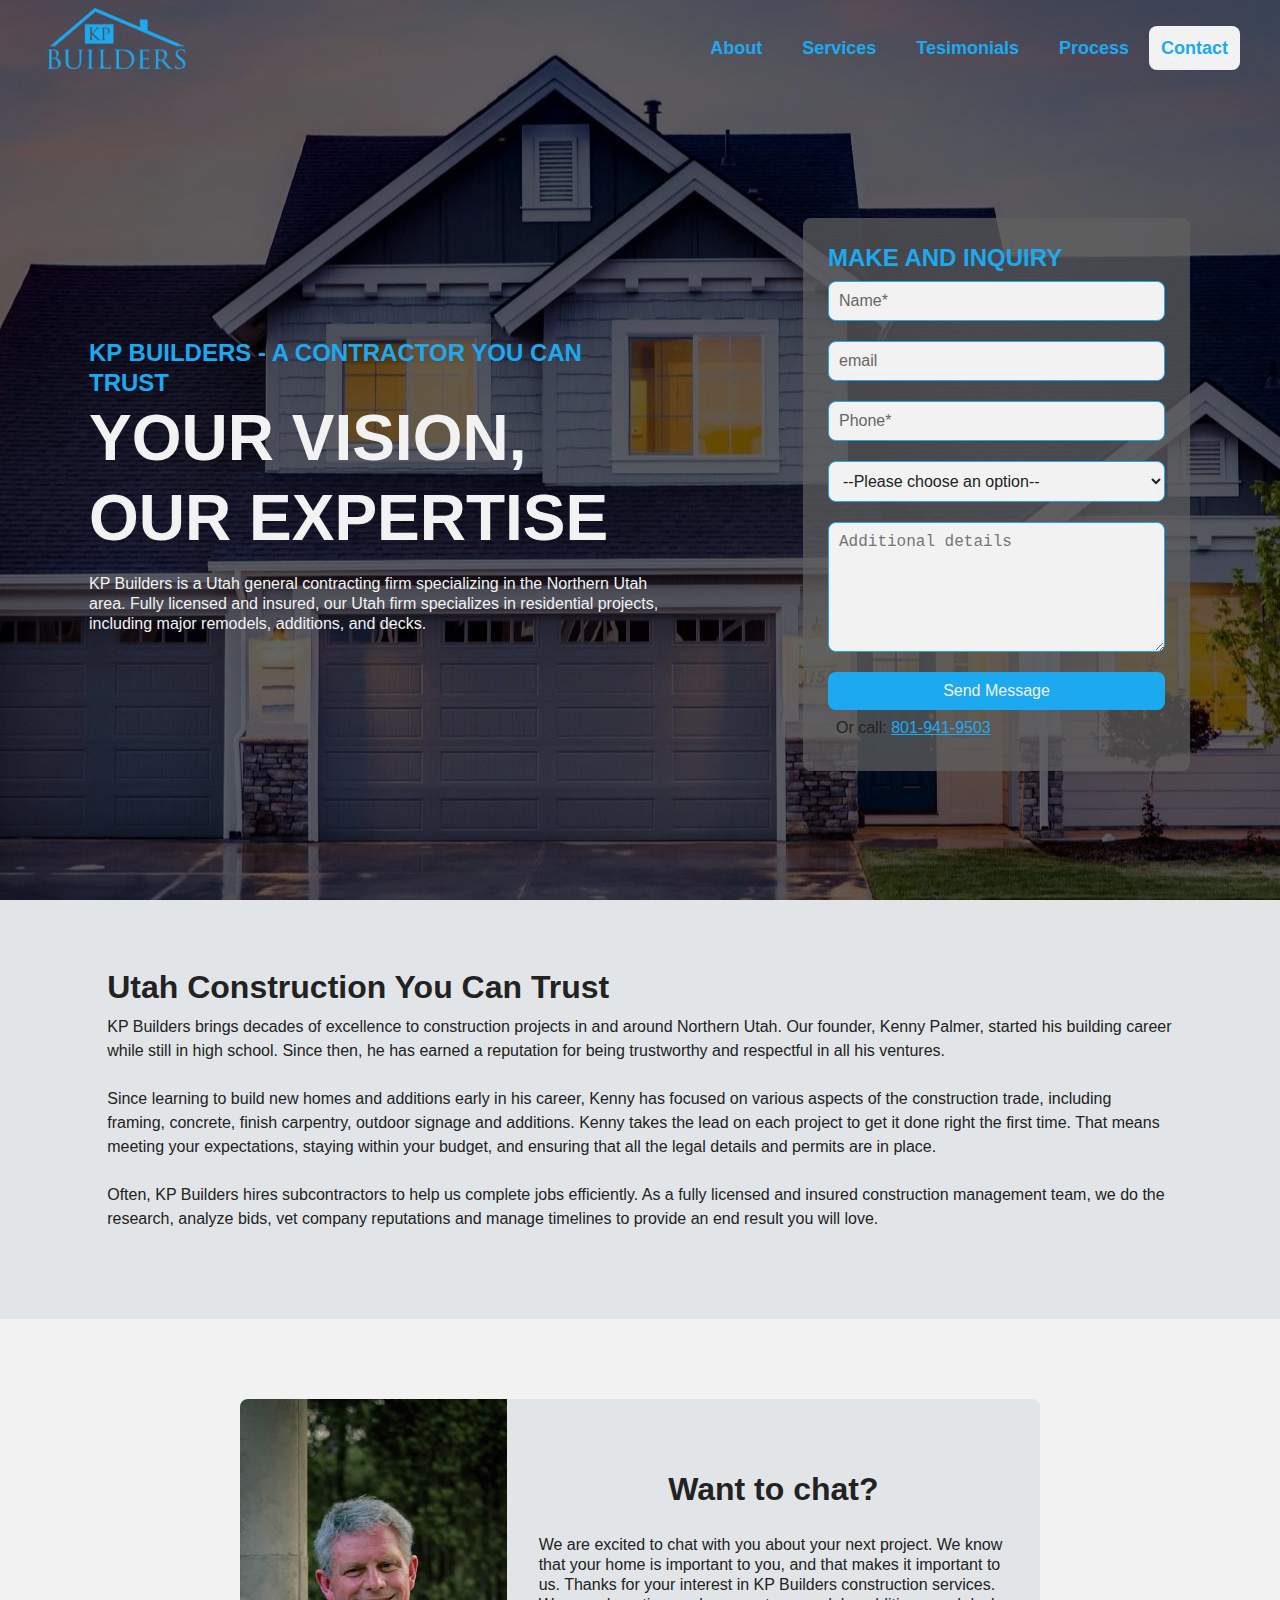
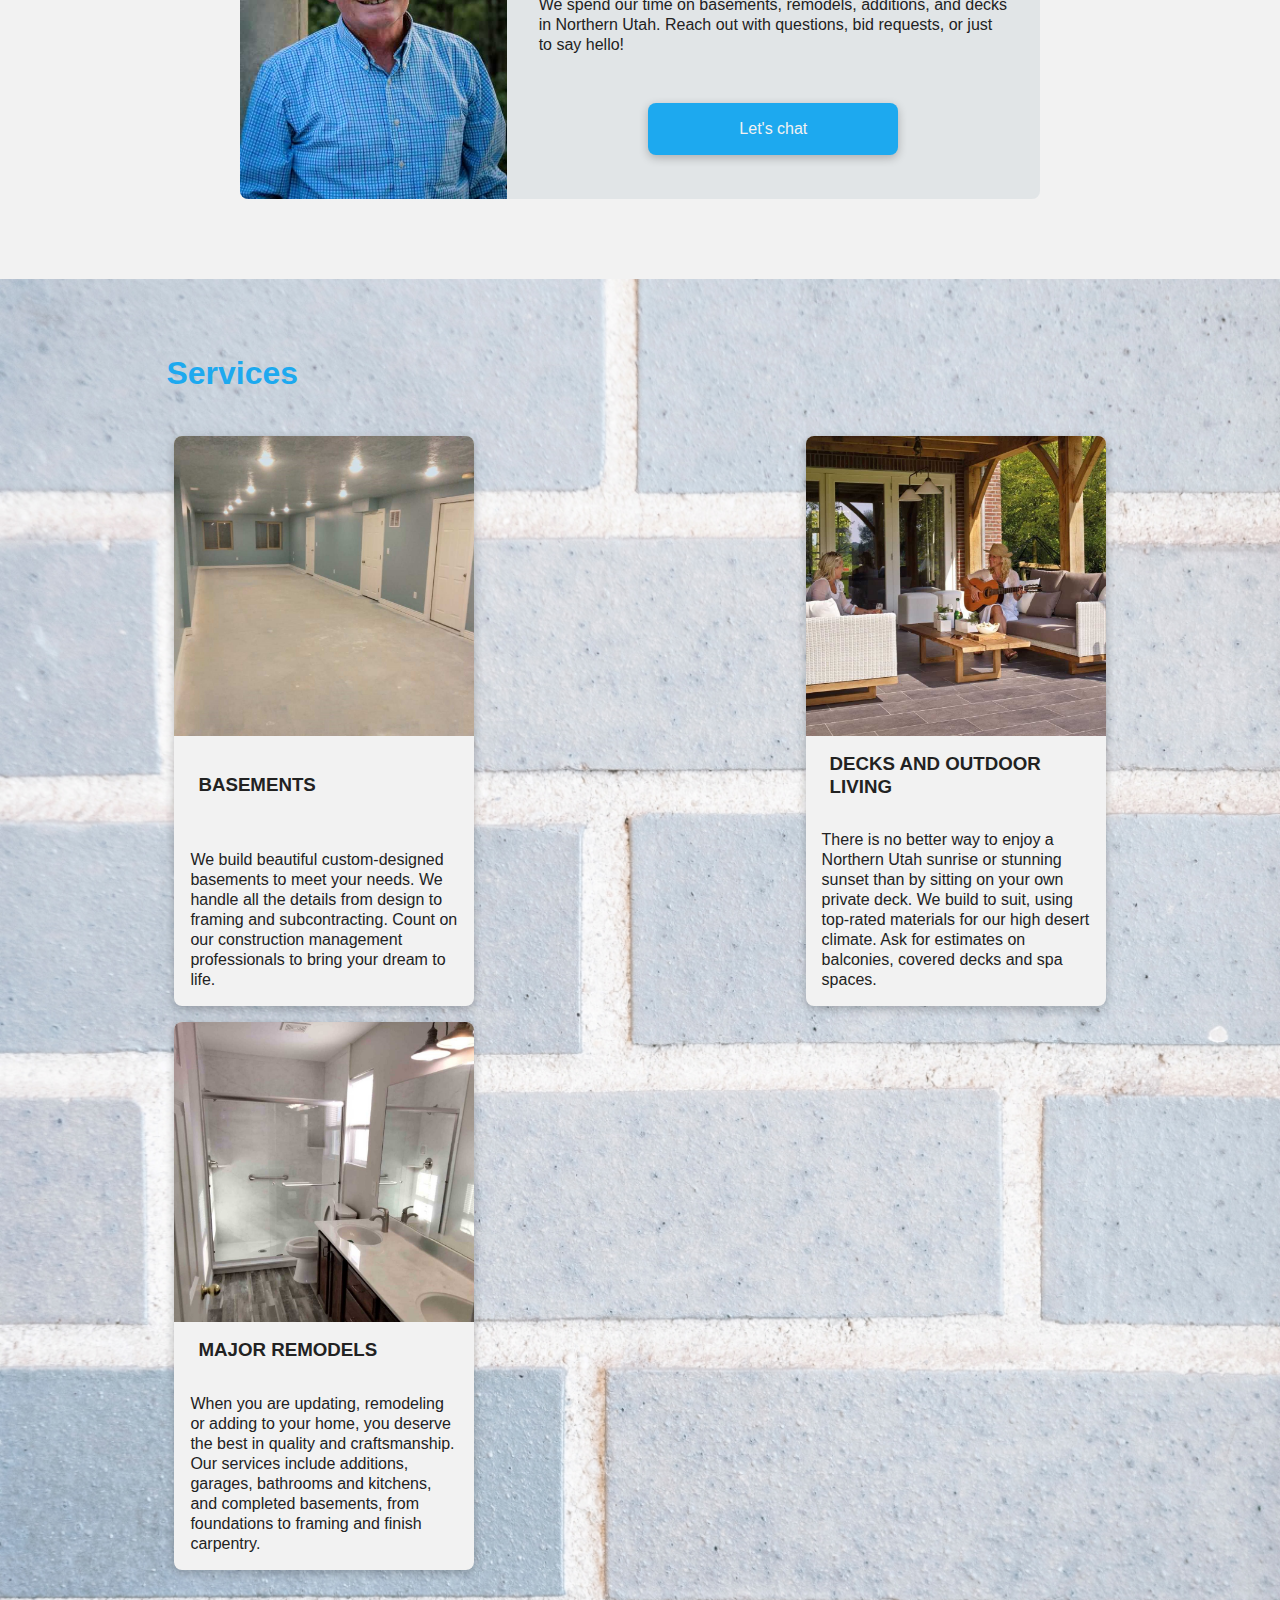
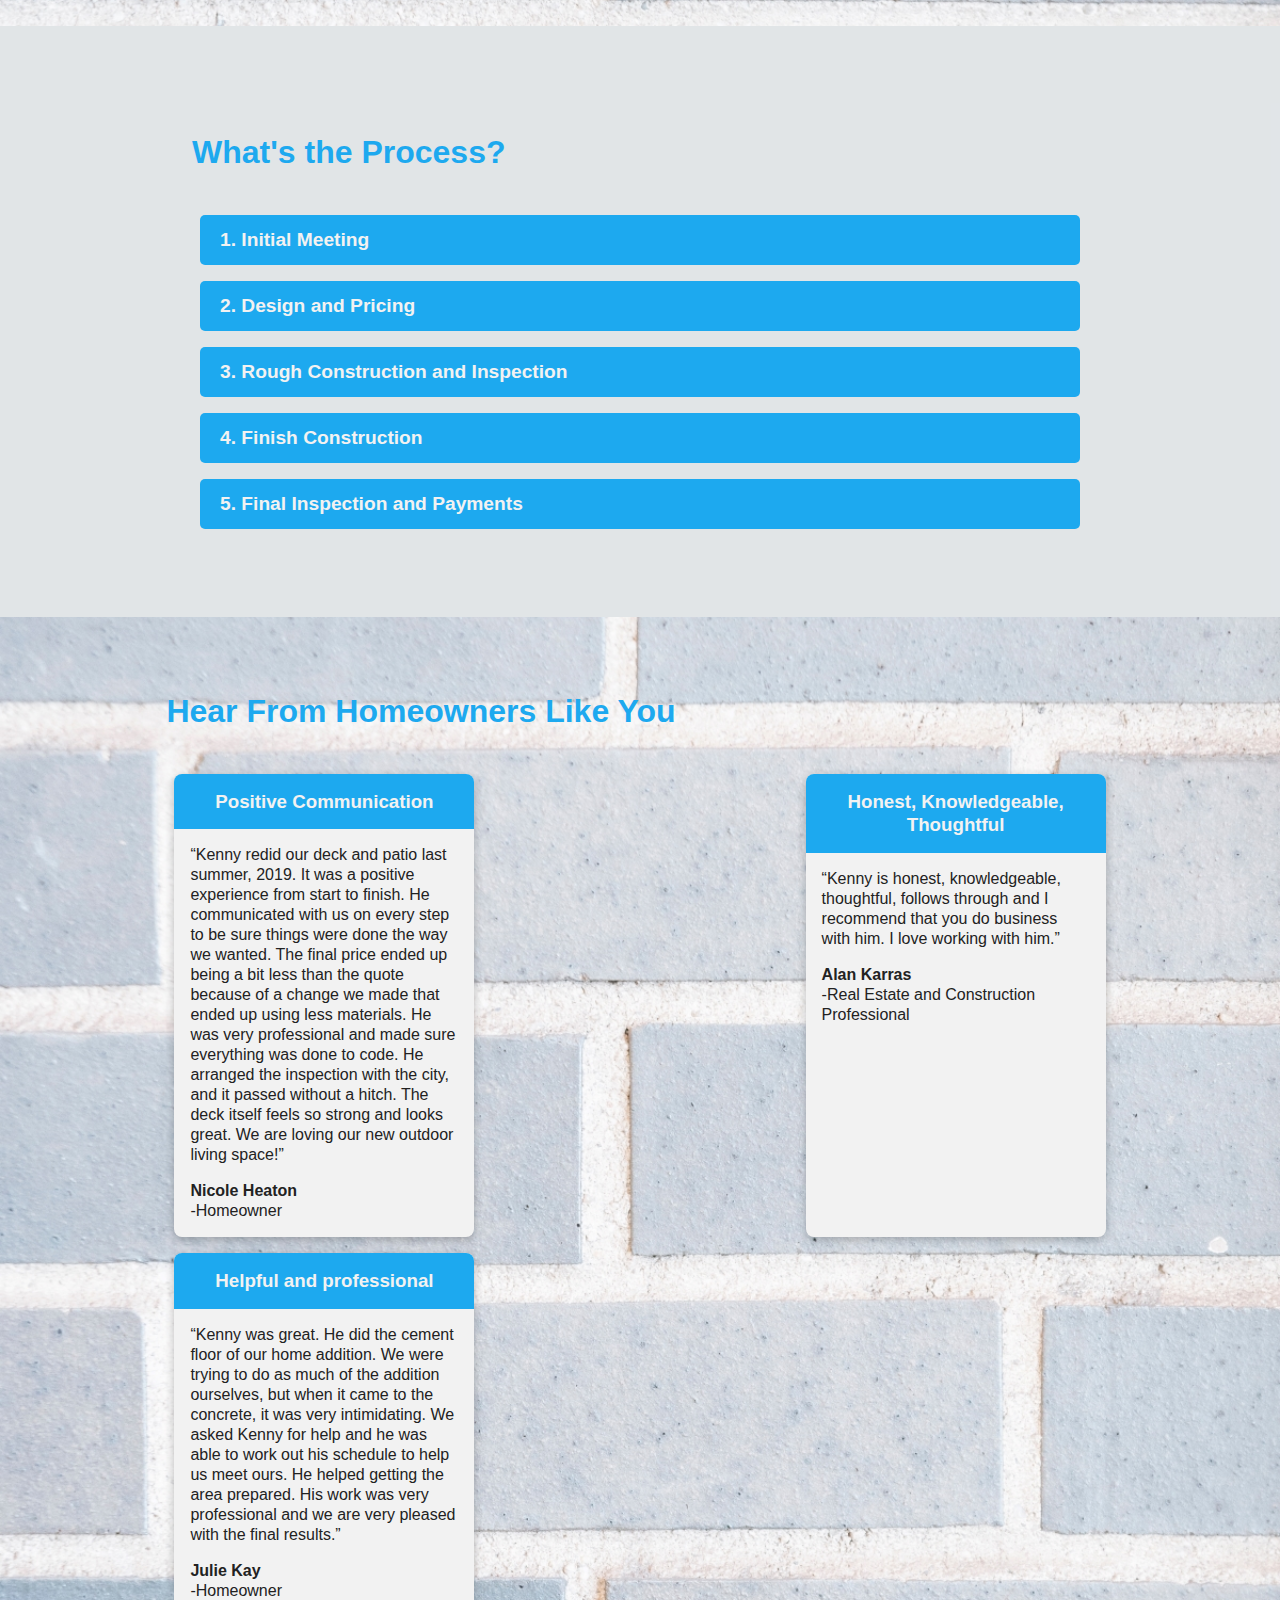
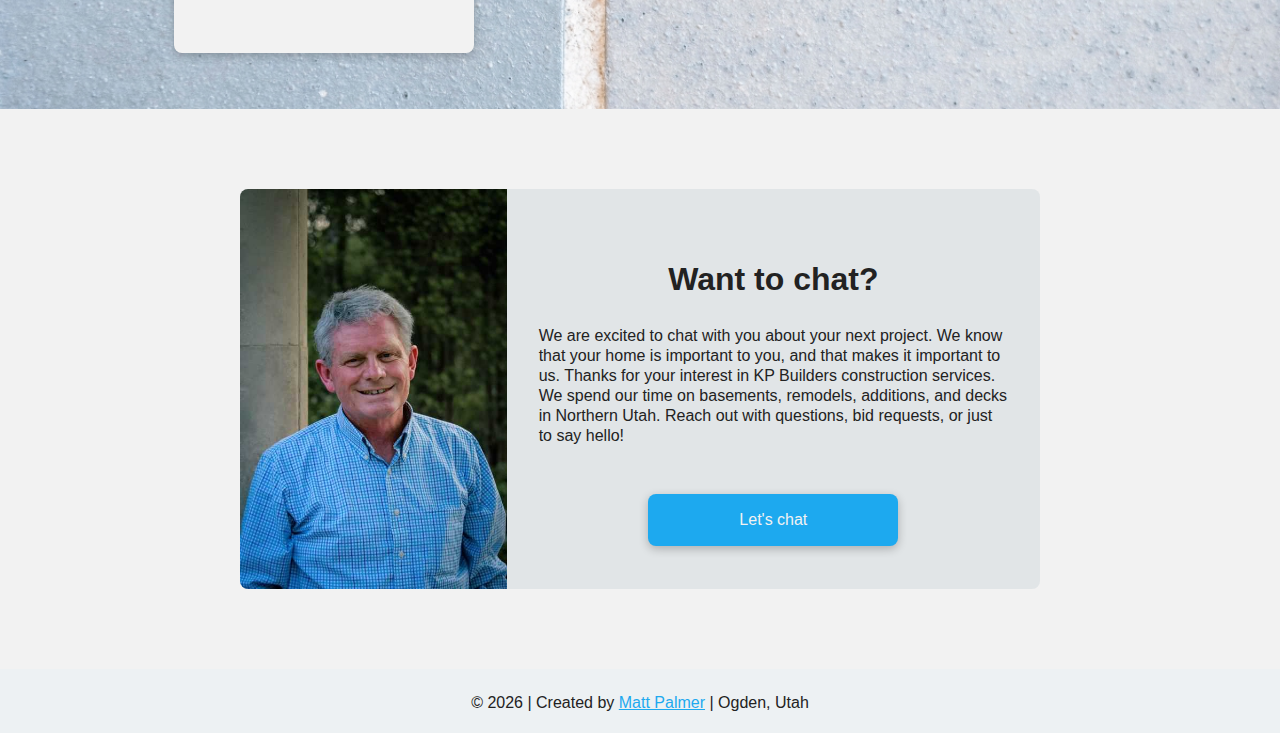
<file: index.html>
<!DOCTYPE html>
<html lang="en-US">

<head>
  <meta charset="UTF-8">
  <meta name="viewport" content="width=device-width, initial-scale=1.0">
  <meta name="description"
    content="KP Builders is a Utah General contracting firm specializing in remodels, additions, and outdoor structures. Visit our website today to get started.">
  <link rel="shortcut icon" href="assets/favicon.ico" type="image/x-icon">
  <link rel="icon" href="assets/favicon.ico" type="image/x-icon">
  <link rel="stylesheet" href="./style/index.css">
  <script defer src="./js/date.js"></script>
  <script defer src="./js/collapse.js"></script>
  <script>
    function navChange() {
      const nav = document.querySelectorAll("nav li");
      const navBtn = document.querySelector("nav-btn");
      console.log(nav)
      nav.forEach(li =>
        li.classList.toggle("nav-change"));
        navBtn.classList.toggle("nav-btn-change");
    }
  </script>
  <title>KP Builders | Home</title>
</head>

<body>
  <header>
    <div class="color-overlay">
      <div class="nav-container">
        <a href="index.html"><img class="nav-logo" src="./assets/KPLogoLBlue.png" alt="Business Logo"></a>
        <nav>
          <ul>
            <li class="nav-icon" onclick="navChange()">🍔</li>
            <li><a href="#about-wrapper">About</a></li>
            <li><a href="#services-wrapper">Services</a></li>
            <li><a href="#testimonial-wrapper">Tesimonials</a></li>
            <li><a href="#process-wrapper">Process</a></li>
            <li ><a href="../view/contact.html" class="nav-btn">Contact</a></li>
          </ul>
        </nav>
      </div>
      <section class="hero-container">
        <div class="header-title-container">
          <h2>KP BUILDERS - A CONTRACTOR YOU CAN TRUST</h2>
          <h1>YOUR VISION, <br>OUR EXPERTISE</h1>
          <p>
            KP Builders is a Utah general contracting firm specializing in the Northern Utah area. Fully licensed and
            insured, our Utah firm specializes in residential projects, including major remodels, additions, and decks.
          </p>
        </div>
        <div class="header-form-container">
          <form action="https://formsubmit.co/e45604806e8e1ca355c351566792db97" method="POST">
            <h2>MAKE AND INQUIRY</h2>
            <label for="name">
              <input type="text" name="name" id="name" placeholder="Name*" required>
            </label>
            <label for="email">
              <input type="email" name="email" id="email" placeholder="email">
            </label>
            <label for="phone">
              <input type="tel" name="phone" id="phone" placeholder="Phone*" required>
            </label>
            <select name="job type" id="jobType" required>
              <option value="" selected disabled>--Please choose an option--</option>
              <option value="bathroom">Bathroom</option>
              <option value="bedroom">Bedroom</option>
              <option value="concrete">Concrete</option>
              <option value="deck">Deck</option>
              <option value="kitchen">Kitchen</option>
              <option value="other">Other</option>
            </select>
            <textarea name="Additional Details" cols="30" rows="6" placeholder="Additional details"></textarea>
            <button type="submit">Send Message</button>
            <div>Or call: <a href="tel:+18019419503">801-941-9503</a></div>
            <input type="hidden" name="_template" value="box">
            <input type="hidden" name="_next" value="https://www.kpbuildersutah.com/view/thanks.html">
            <input type="hidden" name="_subject" value="KP Builders Communication Request">
            <!-- Too see other hidden field options and to learn about creating an archive go to: https://formsubmit.co/documentation -->
          </form>

        </div>
      </section>
    </div>
  </header>
  <main>
    <div class="about-wrapper" id="about-wrapper">
      <section class="about-us-container">
        <h2>Utah Construction You Can Trust</h2>
        <p>
          KP Builders brings decades of excellence to construction projects in
          and around Northern Utah. Our founder, Kenny Palmer, started his building career while still in high school.
          Since then, he has earned a reputation for being trustworthy and respectful in all his ventures.<br><br>

          Since learning to build new homes and additions early in his career,
          Kenny has focused on various aspects of the construction trade,
          including framing, concrete, finish carpentry, outdoor signage and
          additions. Kenny takes the lead on each project to get it done right
          the first time. That means meeting your expectations, staying within
          your budget, and ensuring that all the legal details and permits are in
          place.
          <br><br>

          Often, KP Builders hires subcontractors to help us complete jobs efficiently. As a fully licensed and insured
          construction
          management team, we do the research, analyze bids, vet company
          reputations and manage timelines to provide an end result you will
          love.
          <br><br>
        </p>
      </section>
    </div>
    <div class="cta-wrapper" id="cta-wrapper">
      <img class="cta-headshot" src="assets/headshot.jpg" alt="Headshot of contractor">
      <section class="cta-container">
        <h2 class="cta-h2">Want to chat?</h2>
        <p>We are excited to chat with you about your next project. We know that your home is important to you, and that
          makes it important to us. Thanks for your interest in KP Builders construction services. We spend our time on
          basements, remodels, additions, and decks in Northern Utah. Reach out with questions, bid requests, or just to
          say hello!</p>
        <a href="/view/contact.html" id="cta-btn" class="cta-btn">Let's chat</a>
      </section>
    </div>
    <div class="services-wrapper wrapper" id="services-wrapper">
      <h2>Services</h2>
      <section class="services-container">
        <article class="services-card card">
          <img class="services-card-img" src="./assets/Basement.jpg" alt="newly remodeled basement">
          <h3>BASEMENTS</h3>
          <P>We build beautiful custom-designed basements to meet your needs. We handle all the details from design to
            framing and subcontracting. Count on our construction management professionals to bring your dream to life.
          </P>
        </article>
        <article class="services-card card">
          <img class="services-card-img" src="./assets/outdoorSq1.jpg"
            alt="Stock image of a beautiful outdoor living space">
          <h3>DECKS AND OUTDOOR LIVING</h3>
          <P>There is no better way to enjoy a Northern Utah sunrise or stunning sunset than by sitting on your own
            private deck. We build to suit, using top-rated materials for our high desert climate. Ask for estimates on
            balconies, covered decks and spa spaces.</P>
        </Article>
        <article class="services-card card">
          <img class="services-card-img" src="./assets/BathroomRemodel.jpg" alt="Newly remodeled bathroom">
          <h3>MAJOR REMODELS</h3>
          <P>When you are updating, remodeling or adding to your home, you deserve the best in quality and
            craftsmanship. Our services include additions, garages, bathrooms and kitchens, and completed basements,
            from foundations to framing and finish carpentry.</P>
        </article>

      </section>
    </div>
    <div class="process-wrapper wrapper" id="process-wrapper">
      <h2>What's the Process?</h2>
      <div class="collapse-container">
        <button class="collapse" type="button">1. Initial Meeting</button>
        <div class="collapse-content">
          <ul class="process-steps">
            <li>Review overall project</li>
            <li>Take measurements</li>
            <li>Discuss anticipated budget and deadlines</li>
            <li>Exchange contact information</li>
          </ul>
        </div>
      </div>
      <div class="collapse-container">
        <button class="collapse" type="button">2. Design and Pricing</button>
        <div class="collapse-content">
          <ul class="process-steps">
            <li>Consult with governing agency</li>
            <li>Produce drawings and estimate</li>
            <li>Approve drawings</li>
            <li>Down payment due</li>
            <li>Secure building permit from city</li>
          </ul>
        </div>
      </div>
      <div class="collapse-container">
        <button class="collapse" type="button">3. Rough Construction and Inspection</button>
        <div class="collapse-content">
          <ul class="process-steps">
            <li>Underground work</li>
            <li>Conrete</li>
            <li>Framing</li>
            <li>Rough utilities</li>
            <li>Inspection by building inspector</li>
          </ul>
        </div>
      </div>
      <div class="collapse-container">
        <button class="collapse" type="button">4. Finish Construction</button>
        <div class="collapse-content">
          <ul class="process-steps">
            <li>Insulation as needed</li>
            <li>Drywall</li>
            <li>Finish utilities and cabinets as needed</li>
            <li>Floor and wall treatment</li>
          </ul>
        </div>
      </div>
      <div class="collapse-container">
        <button class="collapse" type="button">5. Final Inspection and Payments</button>
        <div class="collapse-content">
          <ul class="process-steps">
            <li>Final inspection by Building Inspector</li>
            <li>Balance due on completion</li>
          </ul>
        </div>
      </div>
    </div>
    <div class="testimonials-wrapper wrapper" id="testimonial-wrapper">
      <h2>Hear From Homeowners Like You</h2>
      <section class="testimonial-container">
        <div class="testimonial-card card">
          <h3>Positive Communication</h3>
          <p>“Kenny redid our deck and patio last summer, 2019. It was a positive experience from start to finish. He
            communicated with us on every step to be sure things were done the way we wanted. The final price ended up
            being a bit less than the quote because of a change we made that ended up using less materials. He was very
            professional and made sure everything was done to code. He arranged the inspection with the city, and it
            passed without a hitch. The deck itself feels so strong and looks great. We are loving our new outdoor
            living space!”</p>
          <strong>Nicole Heaton</strong>
          <p class="testimonial-sub">-Homeowner</p>

        </div>
        <div class="testimonial-card card">
          <h3>Honest, Knowledgeable, Thoughtful</h3>
          <p>“Kenny is honest, knowledgeable, thoughtful, follows through and I recommend that you do business with
            him.
            I love working with him.”</p>
          <strong>Alan Karras</strong>
          <p class="testimonial-sub">-Real Estate and Construction Professional </p>
        </div>
        <div class="testimonial-card card">
          <h3>Helpful and professional</h3>
          <p>“Kenny was great. He did the cement floor of our home addition. We were trying to do as much of the
            addition ourselves, but when it came to the concrete, it was very intimidating. We asked Kenny for help and
            he was able to work out his schedule to help us meet ours. He helped getting the area prepared. His work was
            very professional and we are very pleased with the final results.”</p>
          <strong>Julie Kay</strong>
          <p class="testimonial-sub">-Homeowner</p>
        </div>
      </section>
    </div>
    <div class="cta-wrapper">
      <img class="cta-headshot" src="assets/headshot.jpg" alt="Headshot of contractor">
      <section class="cta-container">
        <h2 class="cta-h2">Want to chat?</h2>
        <p>We are excited to chat with you about your next project. We know that your home is important to you, and that
          makes it important to us. Thanks for your interest in KP Builders construction services. We spend our time on
          basements, remodels, additions, and decks in Northern Utah. Reach out with questions, bid requests, or just to
          say hello!</p>
        <a href="/view/contact.html" class="cta-btn">Let's chat</a>
      </section>
    </div>
  </main>
  <footer>
    <div> &copy; <span id='year'></span> | Created by <a target="_blank" href="https://www.mattpalmer.dev">Matt
        Palmer</a> | Ogden, Utah</div>
  </footer>
</body>

</html>
</file>
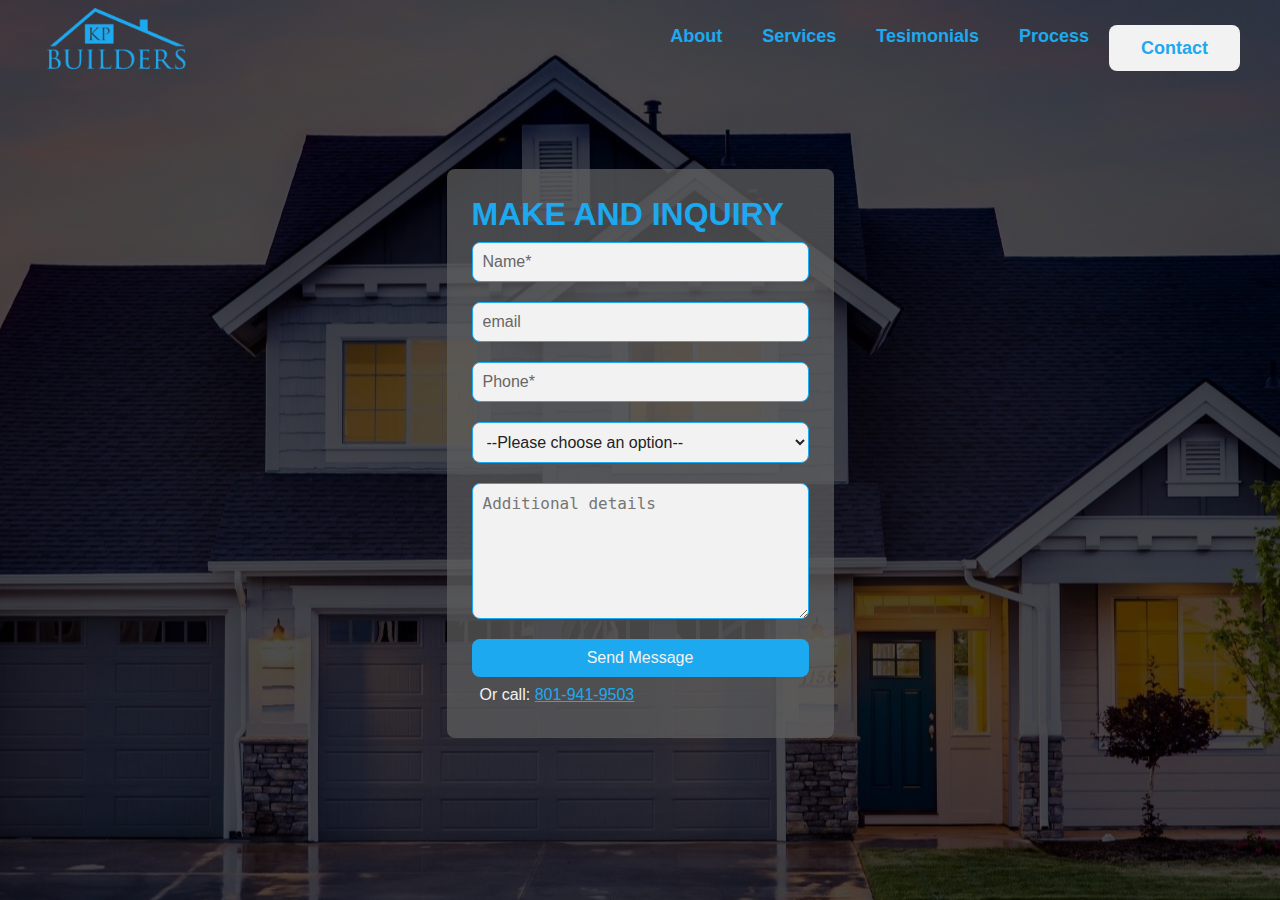
<file: view/contact.html>
<!DOCTYPE html>
<html lang="en-US">

<head>
    <meta charset="UTF-8">
    <meta name="viewport" content="width=device-width, initial-scale=1">
    <link rel="stylesheet" href="../style/index.css">
    <link rel="shortcut icon" href="../assets/favicon.ico" type="image/x-icon">
    <link rel="icon" href="../assets/favicon.ico" type="image/x-icon">
    <!-- <script defer src="../js/date.js"></script>? -->
    <title>KP Builder | Contact</title>
</head>

<body class="contact-body">
    <header class="">
        <div class="nav-container">
            <a href="../index.html"><img class="nav-logo" src="../assets/KPLogoLBlue.png" alt="Business Logo" /></a>
            <nav>
                <ul>
                    <li><a href="../index.html#about-wrapper">About</a></li>
                    <li><a href="../index.html#services-wrapper">Services</a></li>
                    <li><a href="../index.html#testimonial-wrapper">Tesimonials</a></li>
                    <li><a href="#process-wrapper">Process</a></li>
                    <li class="nav-btn"><a href="../view/contact.html">Contact</a></li>
                </ul>
            </nav>
        </div>
    </header>
    <article class="contact-form">
        <div class="">
            <form action="https://formsubmit.co/e45604806e8e1ca355c351566792db97" method="POST">
                <h2>MAKE AND INQUIRY</h2>
                <label for="name">
                  <input type="text" name="name" id="name" placeholder="Name*" required>
                </label>
                <label for="email">
                  <input type="email" name="email" id="email" placeholder="email">
                </label>
                <label for="phone">
                  <input type="tel" name="phone" id="phone" placeholder="Phone*" required>
                </label>
                <select name="job type" id="jobType" required>
                  <option value="" selected disabled>--Please choose an option--</option>
                  <option value="bathroom">Bathroom</option>
                  <option value="bedroom">Bedroom</option>
                  <option value="concrete">Concrete</option>
                  <option value="deck">Deck</option>
                  <option value="kitchen">Kitchen</option>
                  <option value="other">Other</option>
                </select>
                <textarea name="Additional Details" cols="30" rows="6" placeholder="Additional details"></textarea>
                <button type="submit">Send Message</button>
                <div>Or call: <a href="tel:+18019419503">801-941-9503</a></div>
                <input type="hidden" name="_template" value="box">
                <input type="hidden" name="_next" value="https://www.kpbuildersutah.com/view/thanks.html">
                <input type="hidden" name="_subject" value="KP Builders Communication Request">
                <!-- Too see other hidden field options and to learn about creating an archive go to: https://formsubmit.co/documentation -->
              </form>
        </div>
    </article>
</body>

</html>
</file>
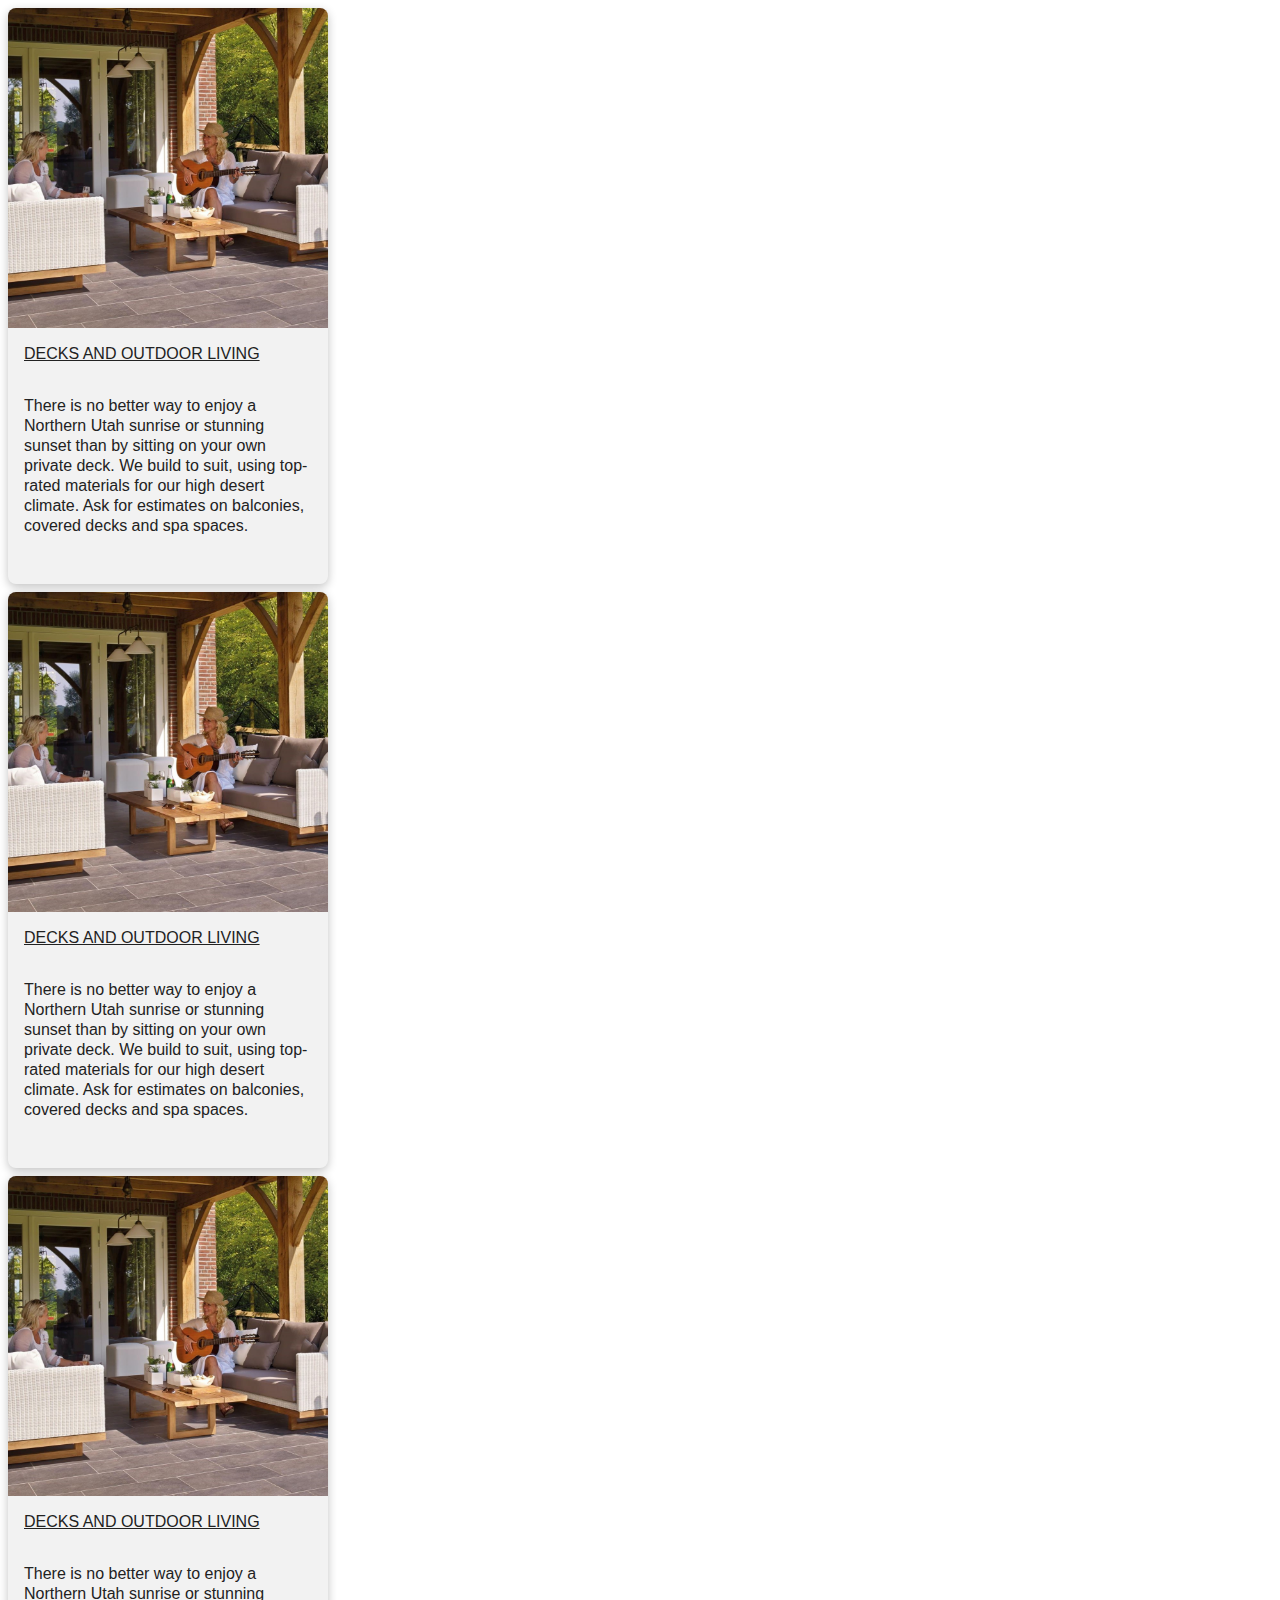
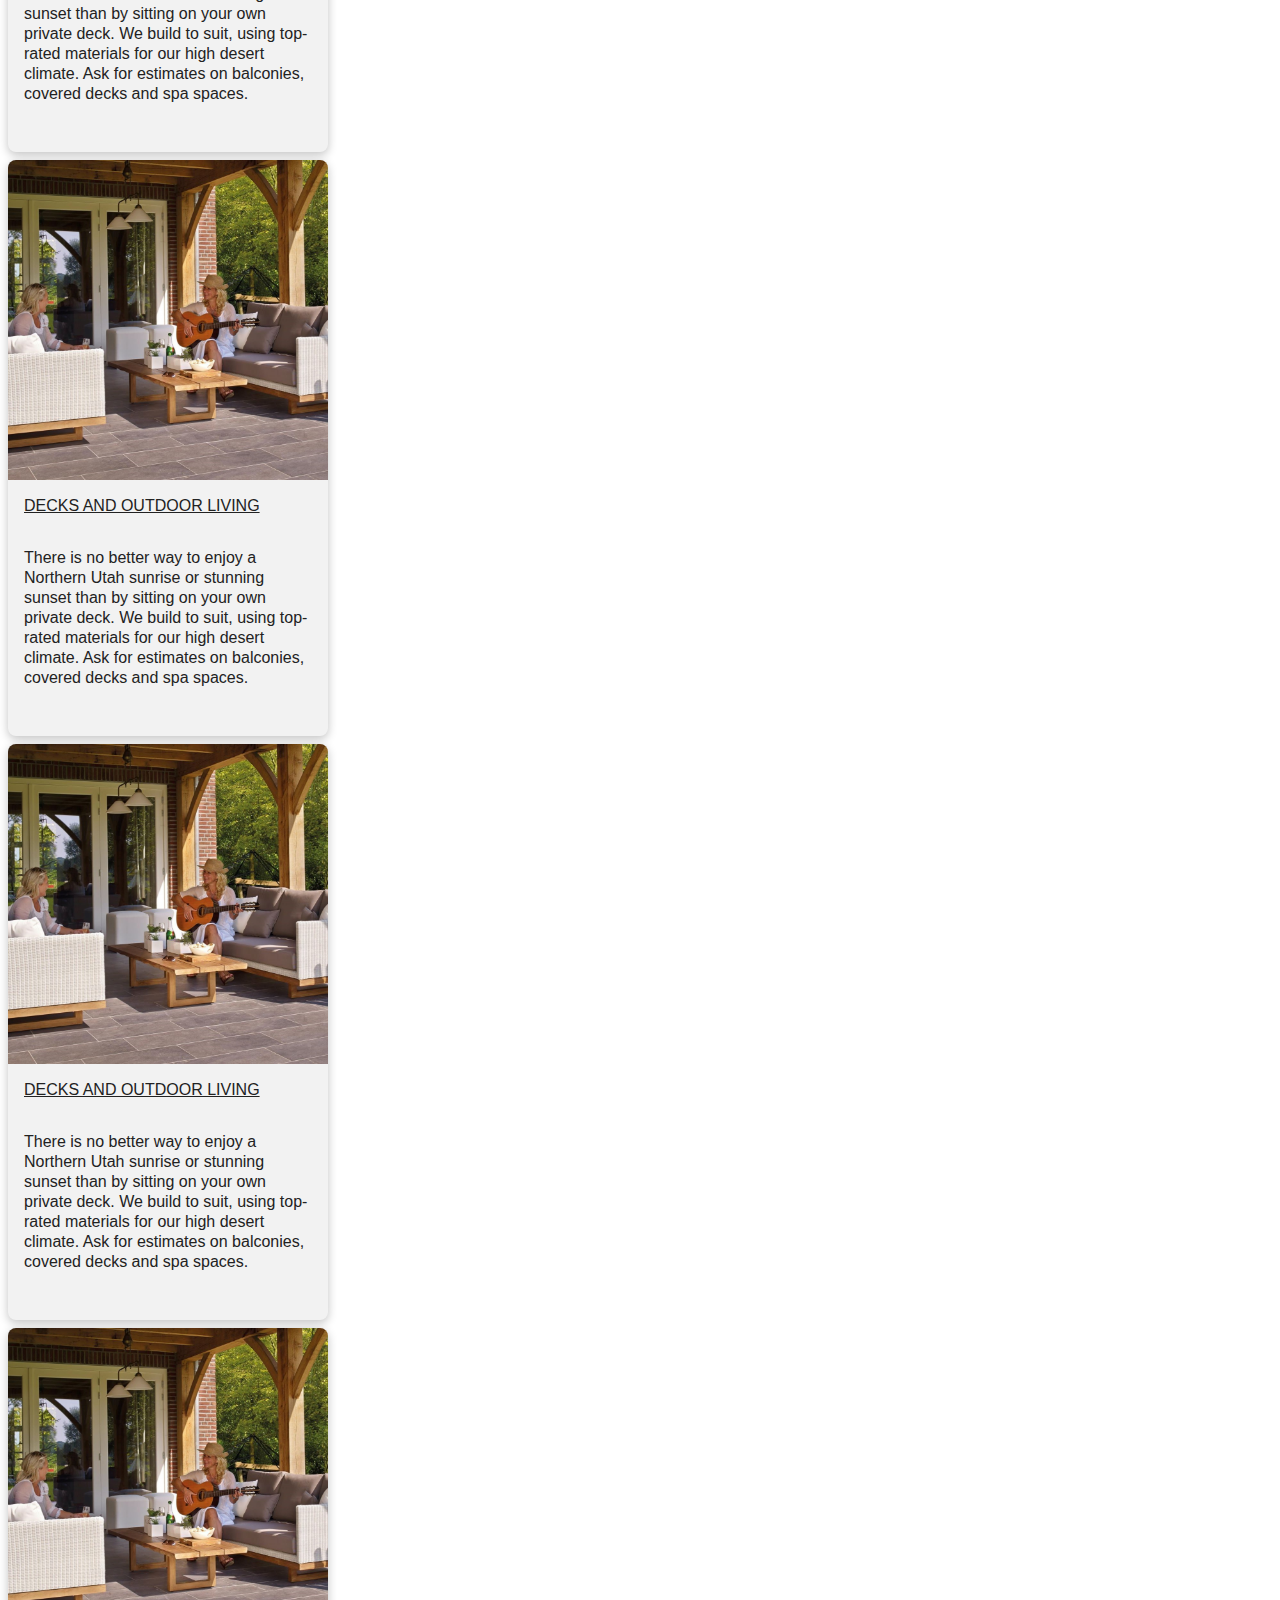
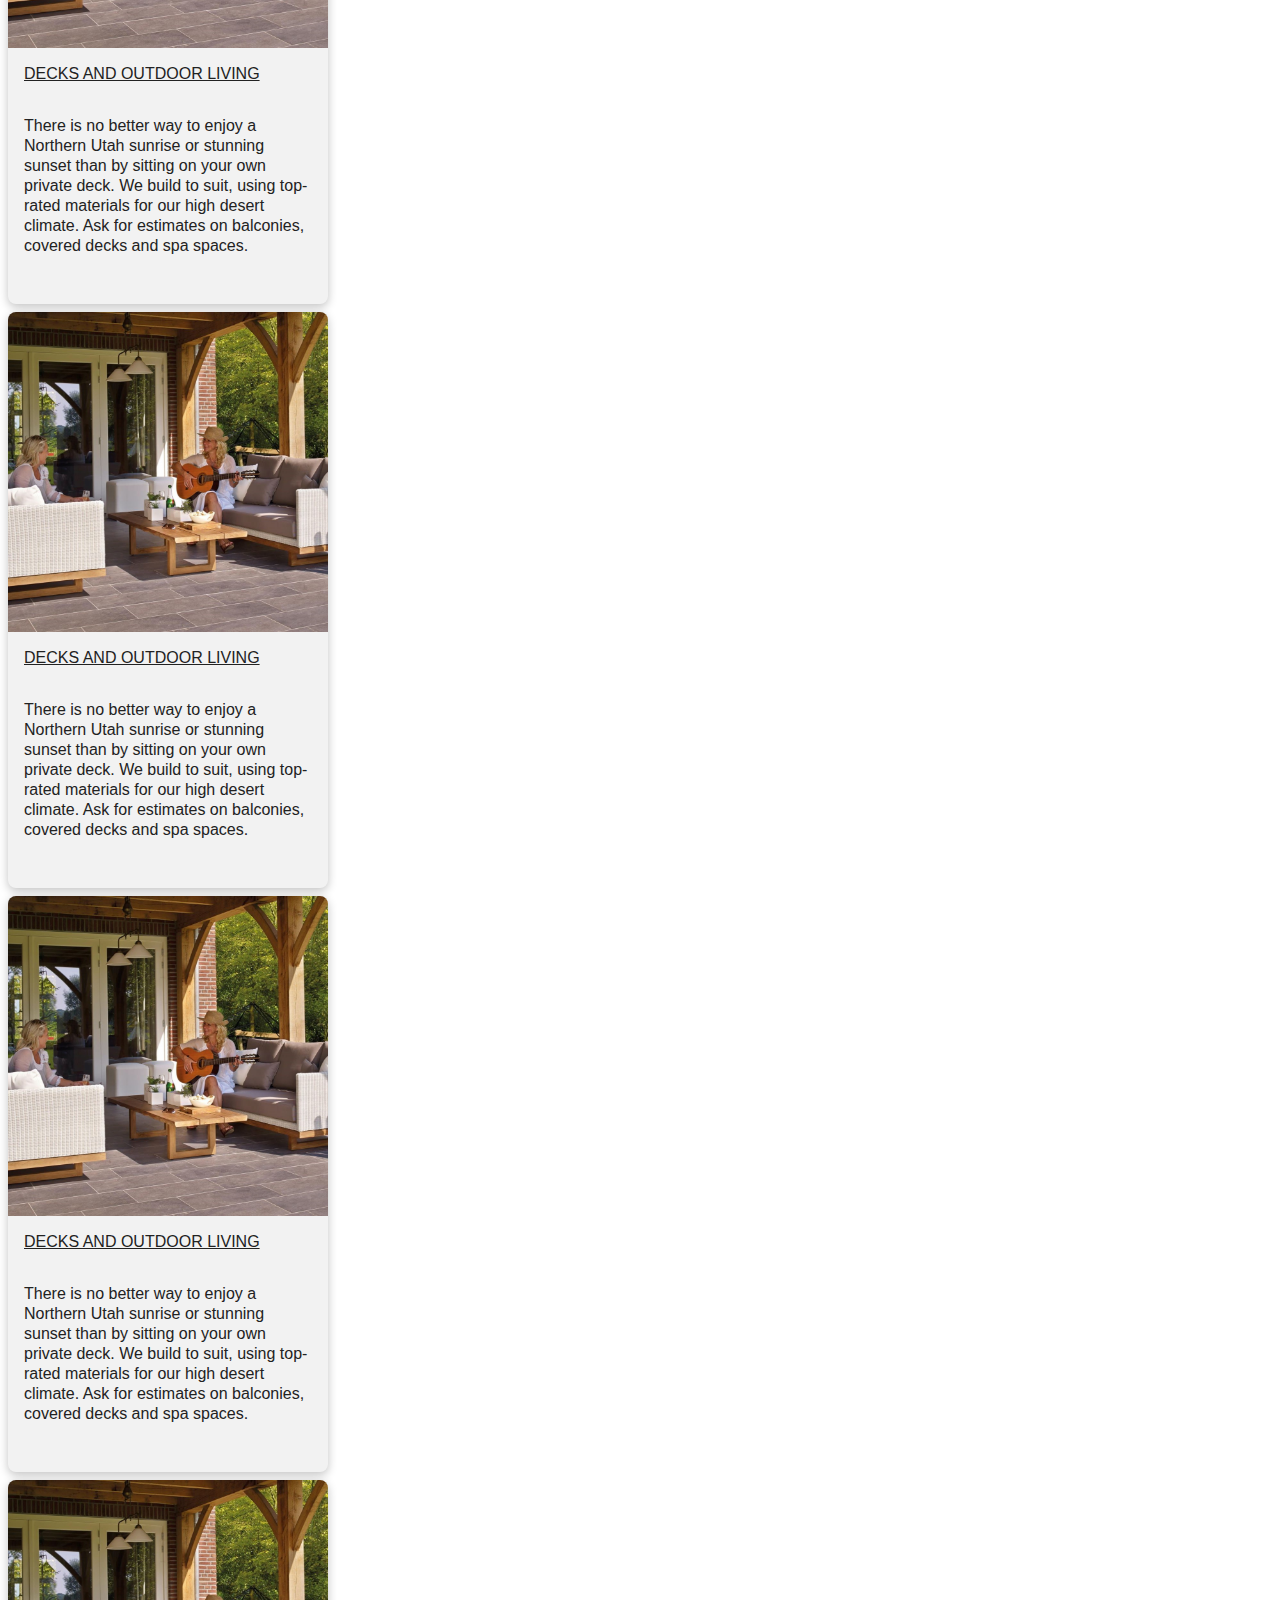
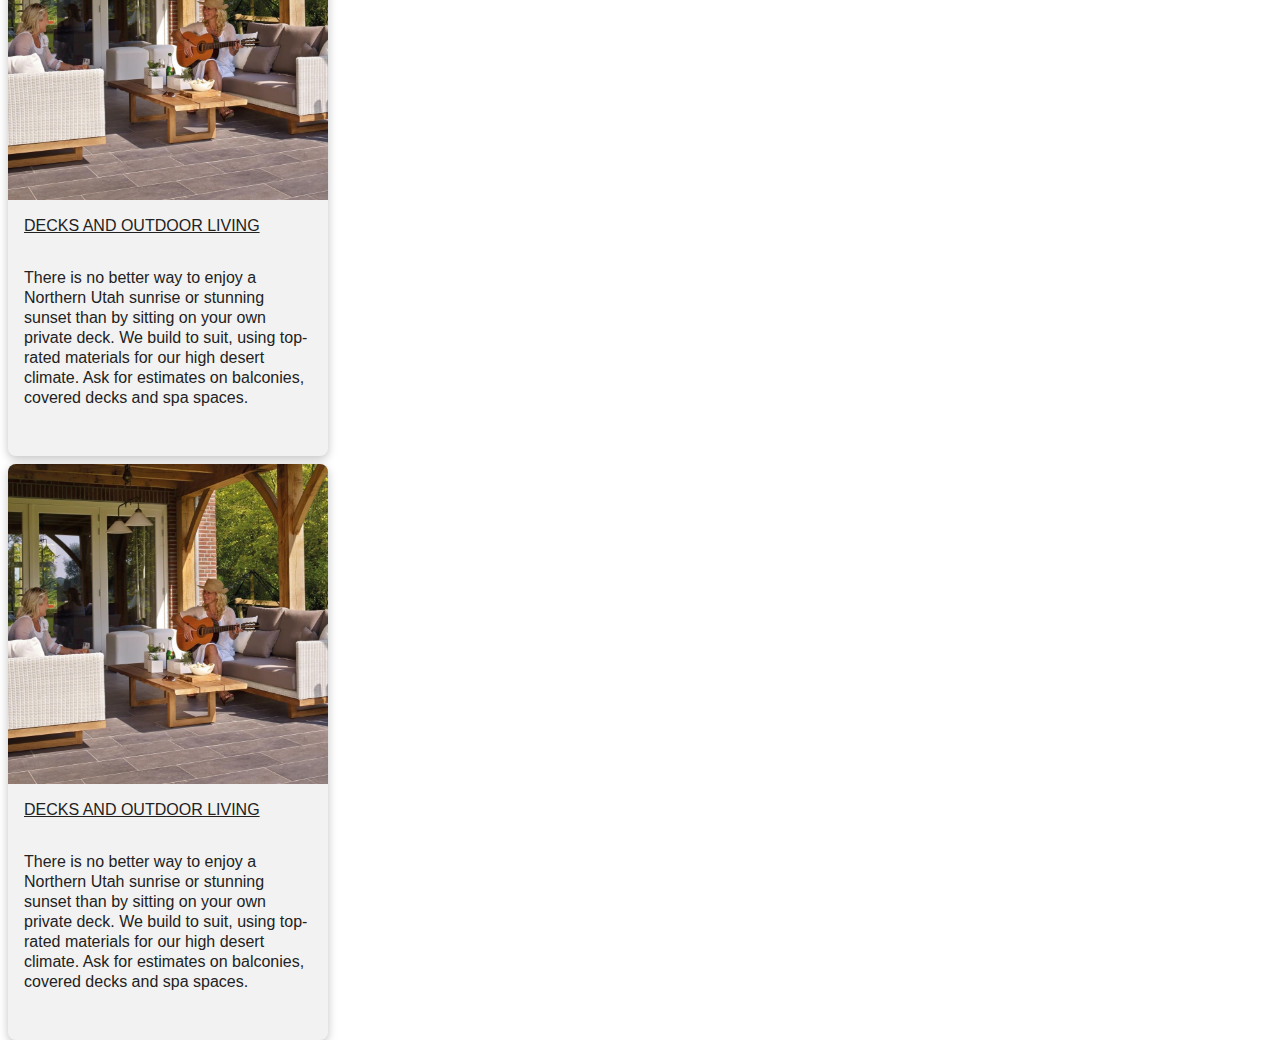
<file: view/portfolio.html>
<!DOCTYPE html>
<html lang="en-US">
<head>
    <meta charset="UTF-8">
    <meta name="viewport" content="width=device-width, initial-scale=1.0">
    <title>KP Builders | Portfolio</title>
    <link rel="stylesheet" href="../style/index.css">
</head>
<body>
    <article class="services-card card">
        <img class="services-card-img" src="../assets/outdoorSq.jpg" alt="">
        <a href="./view/outdoor.html">DECKS AND OUTDOOR LIVING</a>
        <P>There is no better way to enjoy a Northern Utah sunrise or stunning sunset than by sitting on your own
          private deck. We build to suit, using top-rated materials for our high desert climate. Ask for estimates on
          balconies, covered decks and spa spaces.</P>
        </P>
    </article>
    <article class="services-card card">
        <img class="services-card-img" src="../assets/outdoorSq.jpg" alt="">
        <a href="./view/outdoor.html">DECKS AND OUTDOOR LIVING</a>
        <P>There is no better way to enjoy a Northern Utah sunrise or stunning sunset than by sitting on your own
          private deck. We build to suit, using top-rated materials for our high desert climate. Ask for estimates on
          balconies, covered decks and spa spaces.</P>
        </P>
    </article>
    <article class="services-card card">
        <img class="services-card-img" src="../assets/outdoorSq.jpg" alt="">
        <a href="./view/outdoor.html">DECKS AND OUTDOOR LIVING</a>
        <P>There is no better way to enjoy a Northern Utah sunrise or stunning sunset than by sitting on your own
          private deck. We build to suit, using top-rated materials for our high desert climate. Ask for estimates on
          balconies, covered decks and spa spaces.</P>
        </P>
    </article>
    <article class="services-card card">
        <img class="services-card-img" src="../assets/outdoorSq.jpg" alt="">
        <a href="./view/outdoor.html">DECKS AND OUTDOOR LIVING</a>
        <P>There is no better way to enjoy a Northern Utah sunrise or stunning sunset than by sitting on your own
          private deck. We build to suit, using top-rated materials for our high desert climate. Ask for estimates on
          balconies, covered decks and spa spaces.</P>
        </P>
    </article>
    <article class="services-card card">
        <img class="services-card-img" src="../assets/outdoorSq.jpg" alt="">
        <a href="./view/outdoor.html">DECKS AND OUTDOOR LIVING</a>
        <P>There is no better way to enjoy a Northern Utah sunrise or stunning sunset than by sitting on your own
          private deck. We build to suit, using top-rated materials for our high desert climate. Ask for estimates on
          balconies, covered decks and spa spaces.</P>
        </P>
    </article>
    <article class="services-card card">
        <img class="services-card-img" src="../assets/outdoorSq.jpg" alt="">
        <a href="./view/outdoor.html">DECKS AND OUTDOOR LIVING</a>
        <P>There is no better way to enjoy a Northern Utah sunrise or stunning sunset than by sitting on your own
          private deck. We build to suit, using top-rated materials for our high desert climate. Ask for estimates on
          balconies, covered decks and spa spaces.</P>
        </P>
    </article>
    <article class="services-card card">
        <img class="services-card-img" src="../assets/outdoorSq.jpg" alt="">
        <a href="./view/outdoor.html">DECKS AND OUTDOOR LIVING</a>
        <P>There is no better way to enjoy a Northern Utah sunrise or stunning sunset than by sitting on your own
          private deck. We build to suit, using top-rated materials for our high desert climate. Ask for estimates on
          balconies, covered decks and spa spaces.</P>
        </P>
    </article>
    <article class="services-card card">
        <img class="services-card-img" src="../assets/outdoorSq.jpg" alt="">
        <a href="./view/outdoor.html">DECKS AND OUTDOOR LIVING</a>
        <P>There is no better way to enjoy a Northern Utah sunrise or stunning sunset than by sitting on your own
          private deck. We build to suit, using top-rated materials for our high desert climate. Ask for estimates on
          balconies, covered decks and spa spaces.</P>
        </P>
    </article>
    <article class="services-card card">
        <img class="services-card-img" src="../assets/outdoorSq.jpg" alt="">
        <a href="./view/outdoor.html">DECKS AND OUTDOOR LIVING</a>
        <P>There is no better way to enjoy a Northern Utah sunrise or stunning sunset than by sitting on your own
          private deck. We build to suit, using top-rated materials for our high desert climate. Ask for estimates on
          balconies, covered decks and spa spaces.</P>
        </P>
    </article>
    <article class="services-card card">
        <img class="services-card-img" src="../assets/outdoorSq.jpg" alt="">
        <a href="./view/outdoor.html">DECKS AND OUTDOOR LIVING</a>
        <P>There is no better way to enjoy a Northern Utah sunrise or stunning sunset than by sitting on your own
          private deck. We build to suit, using top-rated materials for our high desert climate. Ask for estimates on
          balconies, covered decks and spa spaces.</P>
        </P>
    </article>
    
</body>
</html>
</file>
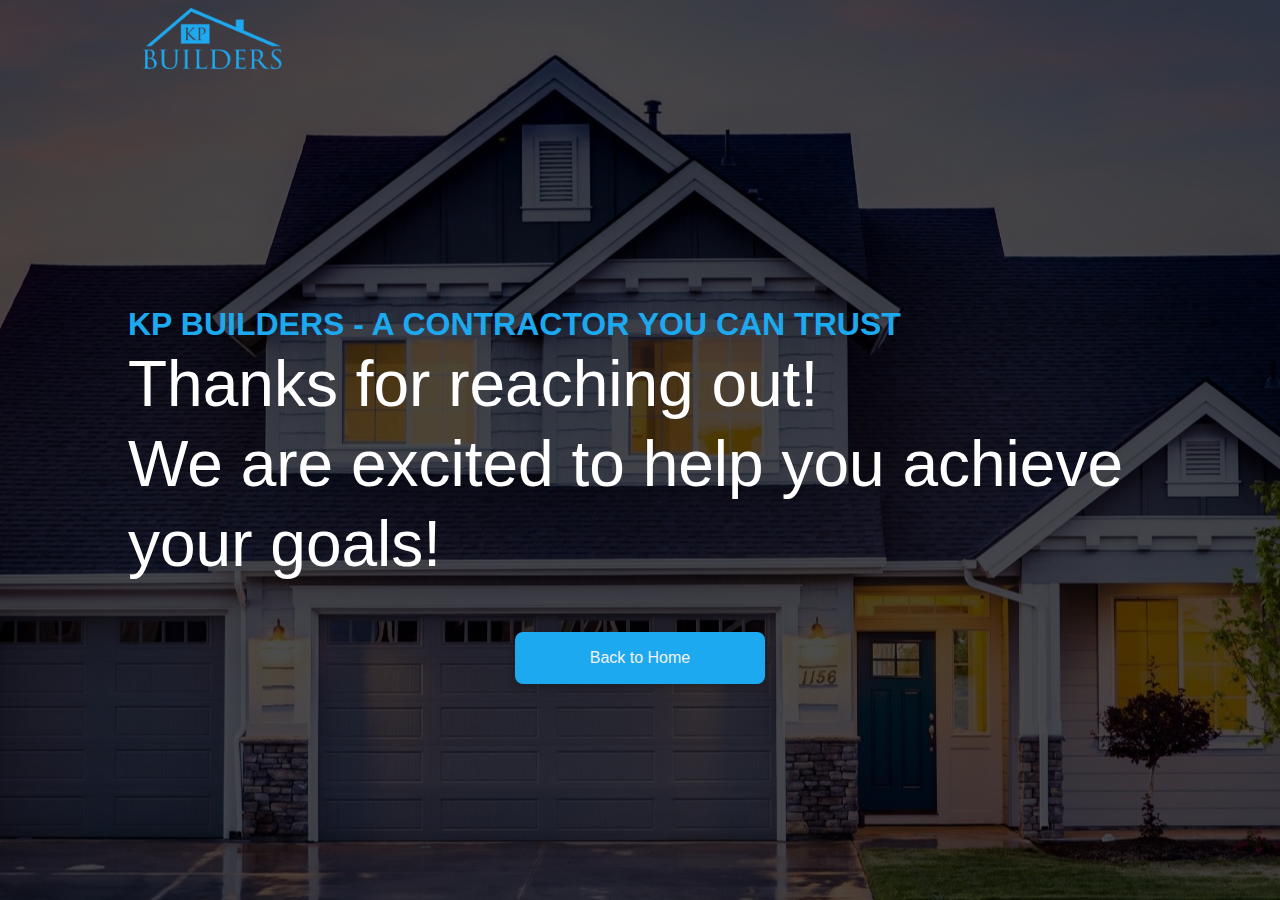
<file: view/thanks.html>
<!DOCTYPE html>
<html lang="en-US">

<head>
  <meta charset="UTF-8">
  <meta name="viewport" content="width=device-width, initial-scale=1.0">
  <link rel="stylesheet" href="../style/index.css">
  <link rel="shortcut icon" href="../assets/favicon.ico" type="image/x-icon">
  <link rel="icon" href="../assets/favicon.ico" type="image/x-icon">
  <title>KP Builder | Thanks</title>
</head>

<body class="thanks-body">
  <div class="nav-container">
    <a href="index.html"><img class="nav-logo" src="../assets/KPLogoLBlue.png" alt="Business Logo" /></a>
  </div>
  <section class="thanks-container">

    <h1>KP BUILDERS - A CONTRACTOR YOU CAN TRUST</h1>
    <p class="thanks-p">
      Thanks for reaching out!<br> We are excited to help you achieve your goals!
    </p>
    <a href="../index.html" id="cta-btn" class="cta-btn">Back to Home</a>
  </section>
</body>

</html>
</file>
<file: style/index.css>
* {
  box-sizing: border-box;
  scroll-behavior: smooth;
  color: #222222;
}

html {
  height: 100%;
  margin: 0;
  line-height: 1.25;
}

body {
  font-family: Arial, Helvetica, sans-serif;
  font-size: 16px;
  height: 100%;
  margin: 0;
}

h2 {
  font-size: xx-large;
}

header {
  background: url(../assets/hero1.jpg);
  color: #f2f2f2;
  height: 100%;
  background-position: center;
  background-repeat: no-repeat;
}
header h1 {
  font-size: 6rem;
  font-size: clamp(2.5rem, 5vw, 6rem);
  margin: 0;
  color: #f2f2f2;
}
header h2 {
  font-size: x-large;
}
header p {
  color: #1da9ef;
  color: #f2f2f2;
}

.contact-header {
  background: none;
  height: auto;
}

.header-title-container h2 {
  color: #1da9ef;
  margin: 0;
}

main {
  display: flex;
  flex-direction: column;
  justify-items: center;
  justify-content: space-between;
  background: #f2f2f2;
}

div {
  padding: 0.5rem;
}
div a {
  color: #1da9ef;
}

.color-overlay {
  display: flex;
  align-items: center;
  flex-direction: column;
  background: #0000009b;
  height: 100%;
  width: 100%;
  padding: 0;
}

.nav-logo {
  height: 75px;
}

.nav-btn {
  background: #f2f2f2;
  border-radius: 8px;
  color: #1da9ef;
  padding: 0.75rem;
  margin: auto 0;
}

.services-container,
.testimonial-container {
  display: flex;
  justify-content: space-between;
  width: 80%;
  flex-wrap: wrap;
}

.about-us-container {
  grid-column: 2/3;
  width: 90%;
  margin: 0 auto;
  line-height: 1.5rem;
}
.about-us-container h2 {
  margin-bottom: 0.5rem;
}

.wrapper {
  display: flex;
  flex-direction: column;
  flex-wrap: wrap;
  align-content: center;
  padding: 3rem;
}
.wrapper h2 {
  color: #1da9ef;
  padding-bottom: 0.5rem;
}

.about-wrapper {
  background: #5379921b;
  padding: 3rem;
}

.card {
  display: flex;
  flex-direction: column;
  width: 25%;
  min-width: 300px;
  min-height: 400px;
  background: #f2f2f2;
  box-shadow: rgba(0, 0, 0, 0.24) 0px 3px 10px;
  border-radius: 8px;
  overflow: hidden;
  margin: 0.5rem;
}
.card p,
.card a {
  padding: 1rem;
  margin: 0;
}
.card strong,
.card .testimonial-sub {
  margin: 0 0 0 1rem;
  padding: 0;
  padding-bottom: 1rem;
  text-align: left;
}
.card h3 {
  margin: auto 0.5rem;
  padding: 1rem;
  font-weight: bold;
}

.testimonial-card {
  display: block;
  padding: 0;
}
.testimonial-card h3 {
  background: #1da9ef;
  margin: 0;
  color: #f2f2f2;
  text-align: center;
}

.testimonials-wrapper,
.services-wrapper {
  background: url(../assets/Bg2.jpg);
  background-position: center;
  background-repeat: no-repeat;
  background-size: cover;
}

.services-card-img {
  width: 100%;
}

.nav-container {
  display: flex;
  justify-content: space-between;
  width: 95%;
  align-items: center;
  margin: 0;
  padding: 0 0.5rem;
  padding-top: 0.5rem;
}

.mb-header {
  display: none;
}

nav {
  text-align: center;
  max-width: 760px;
}
nav .nav-icon {
  display: none;
}
nav ul {
  display: flex;
  justify-content: center;
  padding-left: 0;
  list-style: none;
}
nav ul li a {
  text-decoration: none;
  font-weight: bold;
  padding: 0.75rem;
  margin: 0.5rem;
  text-align: left;
  transition: 0.5s;
  font-size: clamp(1rem, 2vmin, 1.5rem);
}
nav ul li a:hover {
  background: #f2f2f2;
  border-radius: 8px;
  color: #1da9ef;
}

.hero-container {
  display: flex;
  justify-content: space-evenly;
  flex-wrap: wrap;
  align-items: center;
  height: 100%;
  gap: 1rem;
}

.header-title-container {
  padding: 2rem;
  width: 50%;
}

form {
  border-radius: 8px;
  display: flex;
  flex-direction: column;
  flex-wrap: wrap;
  align-content: center;
  background: #606060b7;
  padding: 25px;
  margin: 25px;
}
form h2 {
  margin: 0 0 0.5rem;
  color: #1da9ef;
}

button {
  font-size: 16px;
  width: 100%;
  padding: 10px;
  margin-bottom: 20px;
  margin-bottom: 0;
  border: none;
  background: #1da9ef;
  font-weight: 400;
  color: #f2f2f2;
  border-radius: 8px;
}

form input,
form textarea,
form select {
  font-size: 16px;
  width: 100%;
  padding: 10px;
  margin-bottom: 20px;
  border: 1px solid #1da9ef;
  border-radius: 8px;
  background: #f2f2f2;
}

input::placeholder {
  color: #666;
}

button {
  margin-bottom: 0;
  border: none;
  background: #1da9ef;
  font-weight: 400;
  color: #f2f2f2;
}

button:hover {
  background: #2370a0b1;
}

.contact-form {
  background-size: cover;
  background-position: center;
  display: flex;
  align-content: center;
  justify-content: center;
  padding: 3rem 0;
}
.contact-form div {
  color: #f2f2f2;
}

.contact-body {
  background-image: linear-gradient(rgba(0, 0, 0, 0.7), rgba(0, 0, 0, 0.7)), url(../assets/hero.jpg);
  background-position: center;
}
.contact-body header {
  background: none;
  height: auto;
}
.contact-body header .nav-container {
  margin: auto;
}

.cta-wrapper {
  display: flex;
  max-width: 800px;
  align-self: center;
  padding: 0;
  margin: 5rem;
  border-radius: 8px;
  flex-direction: row;
  background: #5379921b;
  overflow: hidden;
}

.cta-headshot {
  grid-column: 1/2;
  max-height: 400px;
  margin-right: auto;
}

.cta-container {
  grid-column: 2/4;
  margin: auto 0;
  padding: 0 2rem;
}
.cta-container .cta-h2 {
  text-align: center;
}

.cta-btn {
  box-shadow: rgba(0, 0, 0, 0.24) 0px 3px 10px;
  border-radius: 8px;
  padding: 1rem;
  margin: 3rem auto 0;
  display: block;
  width: 250px;
  text-decoration: none;
  background: #1da9ef;
  color: #f2f2f2;
  transition: background-color 250ms;
  text-align: center;
}
.cta-btn:hover {
  background: #2370a0b1;
}

.thanks-container {
  display: flex;
  flex-direction: column;
  margin: auto 0;
  flex-wrap: wrap;
  align-self: center;
}
.thanks-container h1 {
  color: #1da9ef;
  margin: 0;
}

.thanks-body {
  display: flex;
  flex-direction: column;
  margin: auto;
  width: 80%;
  height: 100vh;
  background-image: linear-gradient(rgba(0, 0, 0, 0.7), rgba(0, 0, 0, 0.7)), url(../assets/hero.jpg);
  background-position: center;
}

.thanks-p {
  font-size: 6rem;
  font-size: clamp(2.5rem, 5vw, 6rem);
  color: white;
  margin: 0;
}

footer {
  height: 4rem;
  background: #5379921b;
}
footer:nth-child(1n) {
  padding: 1rem 0;
  text-align: center;
}

.process-wrapper {
  background: #5379921b;
  padding: 5rem;
}

.collapse-content {
  /*   display: none; */
  background: #2370a0b1;
  background: #5379921b;
  height: 0px;
  color: #f2f2f2;
  color: #222222;
  transition: 250ms ease-out;
  margin-top: 0;
  overflow: hidden;
  border-radius: 0 0 5px 5px;
  padding: 0;
}
.collapse-content li {
  list-style: none;
  font-size: larger;
  line-height: 1.5;
}

.collapse-p {
  margin: 0;
  padding: 20px;
}

.collapse {
  width: 100%;
  height: 50px;
  text-align: left;
  padding-left: 20px;
  margin-bottom: 0;
  border-radius: 5px 5px;
  transition: 250ms ease-out;
  font-weight: bold;
  font-size: larger;
  color: #f2f2f2;
}

.active-btn {
  border-radius: 5px 5px 0 0;
}

.active-content {
  height: 200px;
  transition: 500ms ease-out;
}

.collapse-container {
  width: 80%;
  overflow: hidden;
}

@media only screen and (max-width: 700px) {
  .collapse-container {
    width: 100%;
    color: black;
  }

  .collapse-content li {
    list-style: disc;
  }

  .process-wrapper {
    padding: 1rem;
  }

  .active-content {
    height: 250px;
    padding-right: 1rem;
  }
}
@media only screen and (max-width: 1275px) {
  .header-title-container {
    padding: 2rem;
    width: 80%;
  }

  header h1 {
    font-size: clamp(2.5rem, 8vw, 8rem);
  }

  .header-form-container {
    display: none;
  }
}
@media only screen and (max-width: 1030px) {
  .faq-container,
.services-container,
.testimonial-container {
    justify-content: center;
  }

  .testimonials-wrapper {
    align-items: center;
  }

  .faq-container {
    width: auto;
  }

  .collapse-container {
    width: 100%;
  }

  .process-wrapper {
    padding: 5rem 2rem;
  }
  .process-wrapper h2 {
    margin-top: 0;
  }
}
@media only screen and (max-width: 850px) {
  .cta-headshot {
    display: none;
  }

  .cta-container {
    padding: 2rem;
  }

  .cta-wrapper {
    margin: 2rem;
  }
}
@media only screen and (max-width: 710px) {
  .card {
    flex-basis: 100%;
  }

  nav ul {
    flex-direction: column;
  }
  nav li {
    display: none;
  }
  nav .nav-icon {
    display: block;
  }

  .nav-change, .nav-change a {
    display: block;
  }

  .nav-btn-change {
    text-decoration: none;
    font-weight: bold;
    padding: 0.75rem;
    margin: 0.5rem;
    text-align: left;
    transition: 0.5s;
    font-size: clamp(1rem, 2vmin, 1.5rem);
  }
  .nav-btn-change:hover {
    background: #f2f2f2;
    border-radius: 8px;
    color: #1da9ef;
  }

  .nav-container {
    display: block;
  }

  .nav-logo {
    margin: 1rem;
    height: 150px;
  }
}
@media only screen and (max-width: 620px) {
  header {
    height: auto;
  }

  .header-title-container {
    padding: 1rem;
    width: 95%;
  }

  .color-overlay {
    background: linear-gradient(black, rgba(0, 0, 0, 0.608));
  }

  .nav-container {
    width: 100%;
  }

  .about-wrapper {
    padding: 1rem;
  }

  .faq-card {
    max-width: none;
  }

  .faq-container {
    width: auto;
  }
}

/*# sourceMappingURL=index.css.map */
</file>
